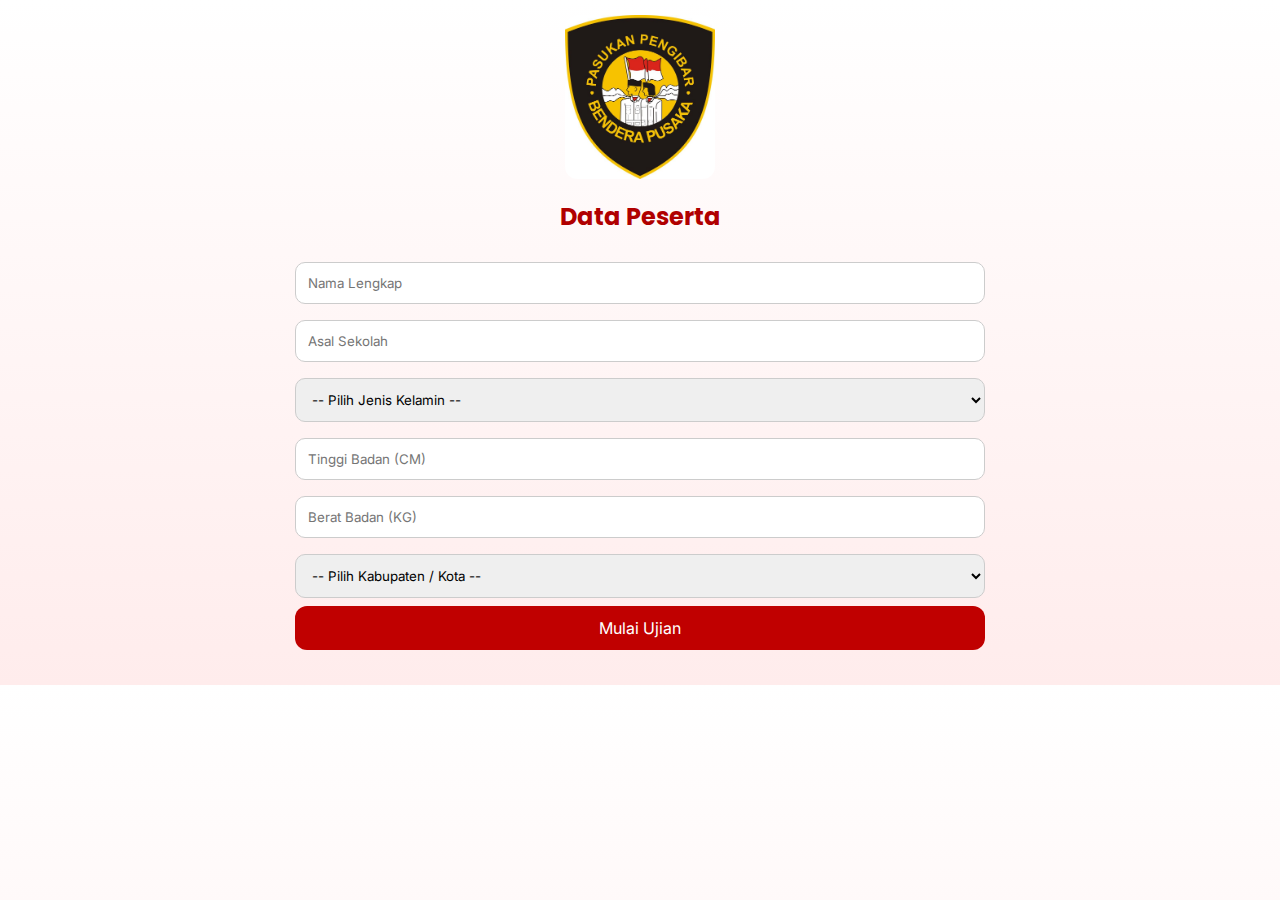
<file: index.html>
<!doctype html>
<html lang="id">
  <head>
    <meta charset="UTF-8" />
    <meta name="viewport" content="width=device-width, initial-scale=1.0" />
    <title>TRYOUT TWK Paskibraka</title>

    <link
      href="https://fonts.googleapis.com/css2?family=Poppins:wght@600;700&family=Inter:wght@400;500&display=swap"
      rel="stylesheet"
    />
    <link rel="stylesheet" href="style.css" />
  </head>
  <body>
    <div class="container">
      <img
        src="img/Paskibra Logo - Logo Vector Online 2019.jfif"
        class="header"
      />

      <div class="info">
        <h2>Data Peserta</h2>
        <input id="nama" placeholder="Nama Lengkap" />
        <input id="sekolah" placeholder="Asal Sekolah" />
        <select id="gender">
          <option value="">-- Pilih Jenis Kelamin --</option>
          <option value="Laki-Laki"> Laki-Laki</option>
          <option value="Perempuan"> Perempuan</option>
          
        <input id="tinggibadan" placeholder="Tinggi Badan (CM)" />
        <input id="beratbadan" placeholder="Berat Badan (KG)" />
        
        <select id="daerah">
          <option value="">-- Pilih Kabupaten / Kota --</option>

          <!-- KOTA -->
          <option value="Kota Bandung">Kota Bandung</option>
          <option value="Kota Bekasi">Kota Bekasi</option>
          <option value="Kota Bogor">Kota Bogor</option>
          <option value="Kota Cimahi">Kota Cimahi</option>
          <option value="Kota Cirebon">Kota Cirebon</option>
          <option value="Kota Depok">Kota Depok</option>
          <option value="Kota Sukabumi">Kota Sukabumi</option>
          <option value="Kota Tasikmalaya">Kota Tasikmalaya</option>
          <option value="Kota Banjar">Kota Banjar</option>

          <!-- KABUPATEN -->
          <option value="Kabupaten Bandung">Kabupaten Bandung</option>
          <option value="Kabupaten Bandung Barat">
            Kabupaten Bandung Barat
          </option>
          <option value="Kabupaten Bekasi">Kabupaten Bekasi</option>
          <option value="Kabupaten Bogor">Kabupaten Bogor</option>
          <option value="Kabupaten Ciamis">Kabupaten Ciamis</option>
          <option value="Kabupaten Cianjur">Kabupaten Cianjur</option>
          <option value="Kabupaten Cirebon">Kabupaten Cirebon</option>
          <option value="Kabupaten Garut">Kabupaten Garut</option>
          <option value="Kabupaten Indramayu">Kabupaten Indramayu</option>
          <option value="Kabupaten Karawang">Kabupaten Karawang</option>
          <option value="Kabupaten Kuningan">Kabupaten Kuningan</option>
          <option value="Kabupaten Majalengka">Kabupaten Majalengka</option>
          <option value="Kabupaten Pangandaran">Kabupaten Pangandaran</option>
          <option value="Kabupaten Purwakarta">Kabupaten Purwakarta</option>
          <option value="Kabupaten Subang">Kabupaten Subang</option>
          <option value="Kabupaten Sukabumi">Kabupaten Sukabumi</option>
          <option value="Kabupaten Sumedang">Kabupaten Sumedang</option>
          <option value="Kabupaten Tasikmalaya">Kabupaten Tasikmalaya</option>
        </select>

        <button onclick="mulaiUjian()">Mulai Ujian</button>
      </div>

      <div class="timer hidden"><span id="time">10:00</span></div>

      <div class="progress-box hidden">
        <div class="progress"><div id="progressBar"></div></div>
        <small id="progressText">0 / 20</small>
      </div>

      <div id="navSoal" class="nav-soal hidden"></div>

      <form id="quizForm" class="hidden">
        <div id="soalContainer"></div>

        <div class="nav-btn">
          <button type="button" onclick="sebelumnya()">⬅ Kembali</button>
          <button type="button" id="nextBtn" onclick="berikutnya()">
            Berikutnya ➡
          </button>
        </div>
      </form>
    </div>

    <script src="script.js"></script>
  </body>
</html>
</file>
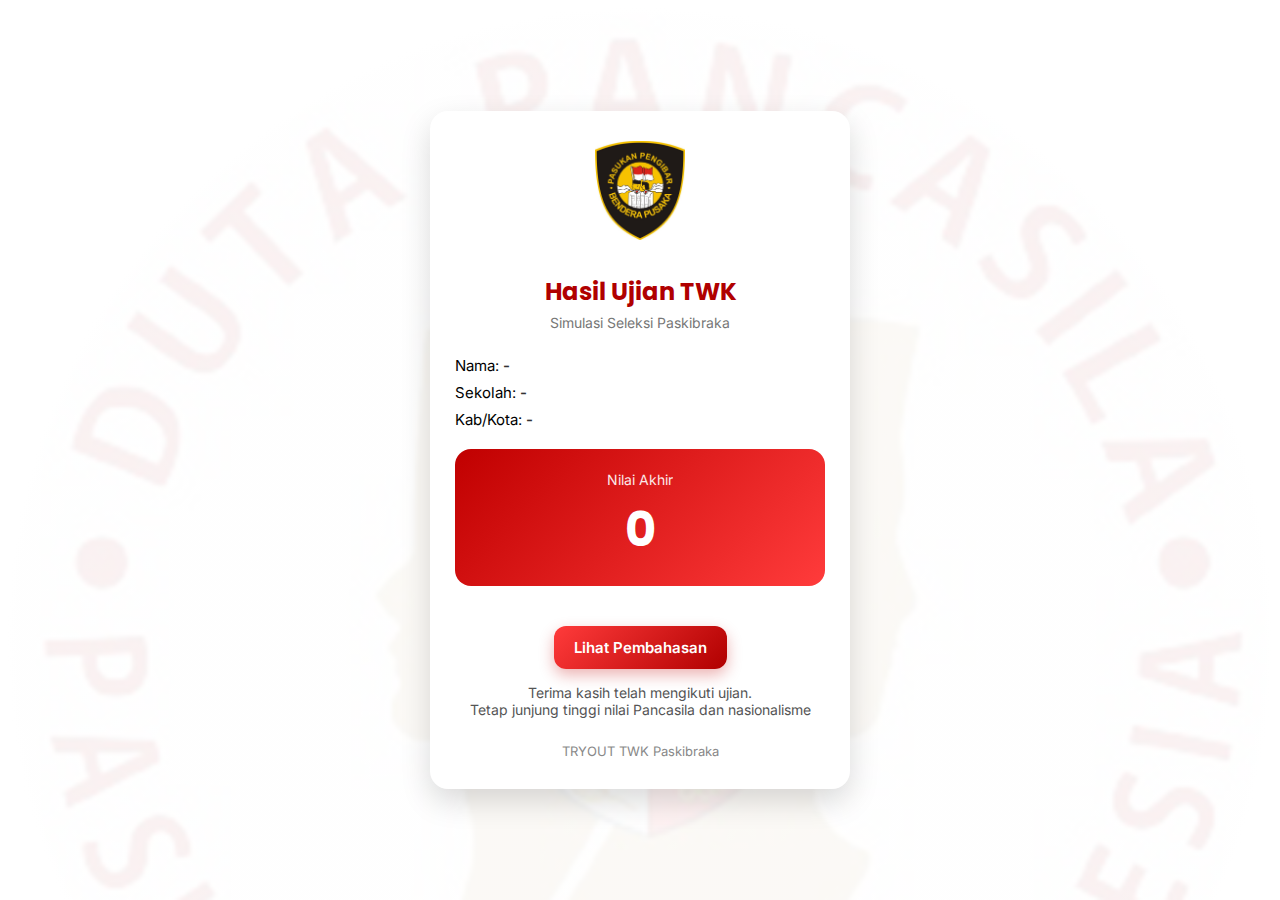
<file: hasil.html>
<!doctype html>
<html lang="id">
  <head>
    <meta charset="UTF-8" />
    <meta name="viewport" content="width=device-width, initial-scale=1.0" />
    <title>Hasil Ujian</title>

    <link
      href="https://fonts.googleapis.com/css2?family=Poppins:wght@600;700&family=Inter:wght@400;500&display=swap"
      rel="stylesheet"
    />

    <style>
      * {
        box-sizing: border-box;
        font-family: "Inter", sans-serif;
      }

      body {
        margin: 0;
        min-height: 100vh;
        background:
          linear-gradient(rgba(255, 255, 255, 0.94), rgba(255, 255, 255, 0.94)),
          url("img/logo-dppi_20251220_232237_0000.png");
        background-size: cover;
        display: flex;
        align-items: center;
        justify-content: center;
      }

      .result-card {
        background: white;
        width: 100%;
        max-width: 420px;
        padding: 30px 25px;
        border-radius: 18px;
        box-shadow: 0 12px 30px rgba(0, 0, 0, 0.15);
        text-align: center;
        animation: fadeIn 0.6s ease;
      }

      @keyframes fadeIn {
        from {
          opacity: 0;
          transform: translateY(20px);
        }
        to {
          opacity: 1;
          transform: translateY(0);
        }
      }

      .logo {
        width: 90px;
        margin-bottom: 10px;
      }

      h2 {
        font-family: "Poppins", sans-serif;
        color: #b00000;
        margin-bottom: 5px;
      }

      .sub {
        font-size: 14px;
        color: #777;
        margin-bottom: 25px;
      }

      .data {
        text-align: left;
        margin-bottom: 20px;
      }

      .data div {
        margin-bottom: 8px;
        font-size: 15px;
      }

      .data span {
        font-weight: 600;
        color: #333;
      }

      .score-box {
        background: linear-gradient(135deg, #c00000, #ff3b3b);
        color: white;
        border-radius: 16px;
        padding: 20px 10px;
        margin: 20px 0;
      }

      .score-box small {
        font-size: 14px;
        opacity: 0.9;
      }

      .score {
        font-family: "Poppins", sans-serif;
        font-size: 48px;
        font-weight: 700;
        margin-top: 5px;
      }

      .note {
        font-size: 14px;
        color: #555;
        margin-top: 15px;
      }

      .footer {
        margin-top: 25px;
        font-size: 13px;
        color: #888;
      }
      .btn-link {
        text-decoration: none;
      }

      .btn-pembahasan {
        background: linear-gradient(135deg, #ff3b3b, #b00000);
        color: white;
        border: none;
        padding: 12px 20px;
        font-size: 15px;
        font-weight: 600;
        border-radius: 12px;
        cursor: pointer;
        transition: all 0.3s ease;
        box-shadow: 0 6px 15px rgba(192, 0, 0, 0.3);
        display: inline-flex;
        align-items: center;
        gap: 6px;
      }

      .btn-pembahasan:hover {
        transform: translateY(-2px) scale(1.03);
        box-shadow: 0 10px 20px rgba(192, 0, 0, 0.4);
      }

      .btn-pembahasan:active {
        transform: scale(0.97);
      }
    </style>
  </head>

  <body>
    <div class="result-card">
      <!-- LOGO / ICON -->
      <img
        src="img/Paskibra Logo - Logo Vector Online 2019.jfif"
        class="logo"
        alt="Garuda"
      />

      <h2>Hasil Ujian TWK</h2>
      <div class="sub">Simulasi Seleksi Paskibraka</div>

      <!-- DATA PESERTA -->
      <div class="data">
        <div>Nama: <span id="n"></span></div>
        <div>Sekolah: <span id="s"></span></div>
        <div>Kab/Kota: <span id="d"></span></div>
      </div>

      <!-- NILAI -->
      <div class="score-box">
        <small>Nilai Akhir</small>
        <div class="score" id="v">0</div>
      </div>
      <br />

      <a target="_blank" href="pembahasan.html" class="btn-link">
        <button class="btn-pembahasan">Lihat Pembahasan</button>
      </a>
      <div class="note">
        Terima kasih telah mengikuti ujian.<br />
        Tetap junjung tinggi nilai Pancasila dan nasionalisme
      </div>

      <div class="footer">TRYOUT TWK Paskibraka</div>
    </div>

    <script>
      document.getElementById("n").textContent =
        localStorage.getItem("nama") || "-";

      document.getElementById("s").textContent =
        localStorage.getItem("sekolah") || "-";

      document.getElementById("d").textContent =
        localStorage.getItem("daerah") || "-";

      document.getElementById("v").textContent =
        localStorage.getItem("nilai") || "0";
    </script>
  </body>
</html>
</file>
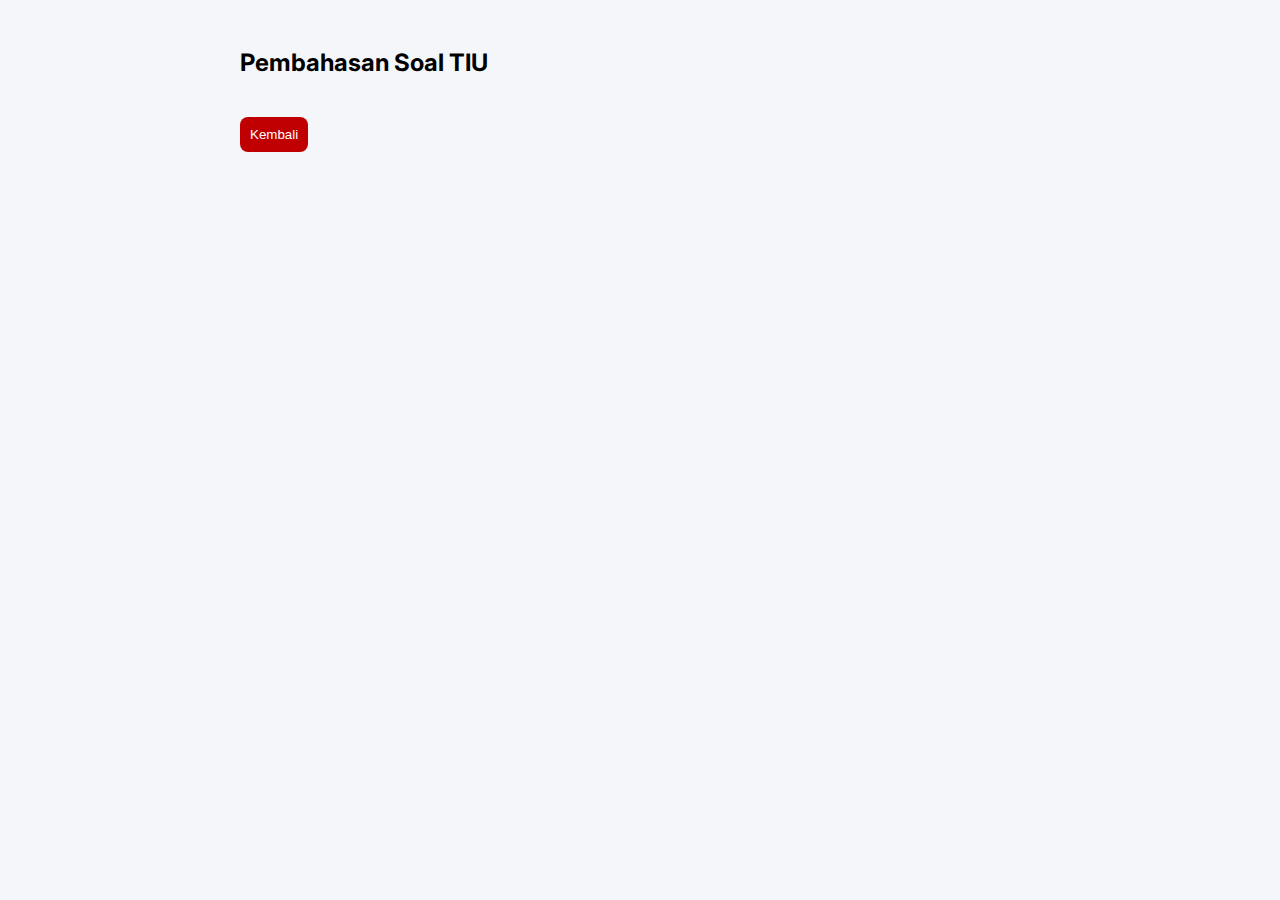
<file: pembahasan.html>
<!doctype html>
<html lang="id">
  <head>
    <meta charset="UTF-8" />
    <title>Pembahasan Soal</title>

    <link
      href="https://fonts.googleapis.com/css2?family=Poppins:wght@600;700&family=Inter:wght@400;500&display=swap"
      rel="stylesheet"
    />

    <style>
      body {
        font-family: "Inter", sans-serif;
        background: #f5f6fa;
        padding: 20px;
      }

      .container {
        max-width: 800px;
        margin: auto;
      }

      .soal {
        background: white;
        padding: 15px;
        margin-bottom: 20px;
        border-radius: 12px;
        border-left: 5px solid #c00000;
        box-shadow: 0 4px 10px rgba(0, 0, 0, 0.05);
      }

      .benar {
        color: green;
      }
      .salah {
        color: red;
      }

      button {
        margin-top: 20px;
        padding: 10px;
        border: none;
        background: #c00000;
        color: white;
        border-radius: 8px;
        cursor: pointer;
      }
    </style>
  </head>

  <body>
    <div class="container">
      <h2>Pembahasan Soal TIU</h2>
      <div id="isi"></div>

      <button onclick="kembali()">Kembali</button>
    </div>

    <script>
      const soal = JSON.parse(localStorage.getItem("bankSoal"));
      const jawaban = JSON.parse(localStorage.getItem("jawabanUser"));

      let html = "";

      soal.forEach((s, i) => {
        let user = jawaban[i];
        let kunci = s.j;

        let status = user == kunci ? "benar" : "salah";

        html += `
      <div class="soal">
        <p><b>${i + 1}. ${s.t}</b></p>

        <p>Jawaban kamu: <b>${user != null ? s.p[user] : "-"}</b></p>
        <p>Kunci: <b>${s.p[kunci]}</b></p>

        <p class="${status}">
          ${status === "benar" ? "BENAR ✅" : "SALAH ❌"}
        </p>

        <p><b>Pembahasan:</b><br>${s.e}</p>
      </div>
      `;
      });

      document.getElementById("isi").innerHTML = html;

      function kembali() {
        window.history.back();
      }
    </script>
  </body>
</html>
</file>
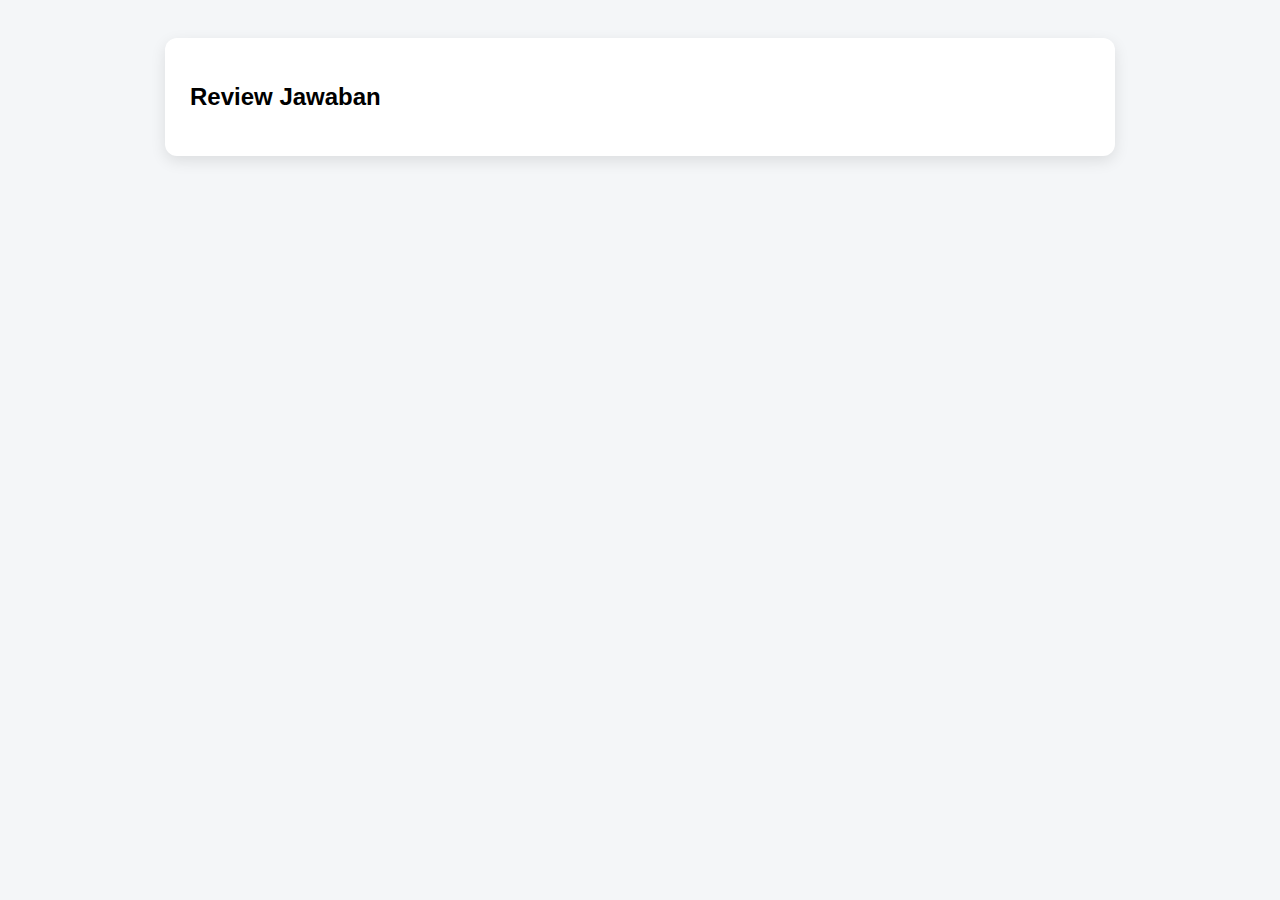
<file: review.html>
<!doctype html>
<html lang="id">
  <head>
    <meta charset="UTF-8" />
    <title>Review Jawaban</title>

    <style>
      body {
        font-family: Arial;
        background: #f4f6f8;
        padding: 30px;
      }

      .box {
        max-width: 900px;
        margin: auto;
        background: white;
        padding: 25px;
        border-radius: 12px;
        box-shadow: 0 5px 15px rgba(0, 0, 0, 0.1);
      }

      .soal {
        margin-bottom: 25px;
        padding-bottom: 15px;
        border-bottom: 1px solid #eee;
      }

      .benar {
        color: green;
        font-weight: bold;
      }

      .salah {
        color: red;
        font-weight: bold;
      }
    </style>
  </head>

  <body>
    <div class="box">
      <h2>Review Jawaban</h2>

      <div id="review"></div>
    </div>

    <script>
      const soal = JSON.parse(localStorage.getItem("bankSoal"));
      const jawaban = JSON.parse(localStorage.getItem("jawabanUser"));

      let html = "";

      soal.forEach((s, i) => {
        let user = jawaban[i];
        let kunci = s.j;

        html += `
<div class="soal">
<p><b>${i + 1}. ${s.t}</b></p>
<p>Jawaban kamu : ${s.p[user] ?? "-"}</p>
<p>Kunci : ${s.p[kunci]}</p>
<p class="${user == kunci ? "benar" : "salah"}">
${user == kunci ? "BENAR" : "SALAH"}
</p>
</div>
`;
      });

      document.getElementById("review").innerHTML = html;
    </script>
  </body>
</html>
</file>
<file: style.css>
* {
  box-sizing: border-box;
  font-family: "Inter", sans-serif;
}

body {
  margin: 0;
  background: linear-gradient(#fff, #ffecec);
}

.container {
  max-width: 720px;
  margin: auto;
  padding: 15px;
}

.header {
  width: 100%;
  max-width: 150px; /* BATAS LEBAR LOGO */
  display: block;
  margin: 0 auto 12px;
  border-radius: 12px;
}

h2 {
  text-align: center;
  font-family: "Poppins", sans-serif;
  color: #b00000;
}

.info input,
select {
  width: 100%;
  padding: 12px;
  margin: 8px 0;
  border-radius: 10px;
  border: 1px solid #ccc;
}

.info button,
.nav-btn button {
  width: 100%;
  padding: 12px;
  background: #c00000;
  color: white;
  border: none;
  border-radius: 12px;
  font-size: 16px;
  cursor: pointer;
  transition: all 0.25s ease;
}

button:hover {
  transform: translateY(-2px);
  box-shadow: 0 8px 20px rgba(192, 0, 0, 0.35);
}

button:active {
  transform: scale(0.97);
}

.hidden {
  display: none;
}

.timer {
  text-align: center;
  font-weight: bold;
  color: #b00000;
  margin: 10px 0;
}

.question {
  background: white;
  padding: 15px;
  border-radius: 14px;
  margin-bottom: 15px;
  box-shadow: 0 5px 15px rgba(0, 0, 0, 0.1);
}

.question label {
  display: flex;
  gap: 10px;
  padding: 10px;
  background: #f5f5f5;
  border-radius: 10px;
  margin-bottom: 6px;
  cursor: pointer;
}

.nav-btn {
  display: flex;
  gap: 10px;
}

.progress {
  background: #eee;
  border-radius: 10px;
  overflow: hidden;
}

#progressBar {
  height: 8px;
  width: 0%;
  background: #c00000;
}

.nav-soal {
  display: flex;
  flex-wrap: wrap;
  gap: 6px;
  margin: 10px 0;
}

.nav-soal button {
  width: 36px;
  height: 36px;
  border-radius: 50%;
  border: none;
  font-weight: bold;
  cursor: pointer;
}

.nav-soal button.answered {
  background: #4caf50;
  color: white;
}
.nav-soal button.active {
  border: 2px solid #c00000;
}

@media (max-width: 480px) {
  .header {
    max-width: 300px;
  }
}
</file>
